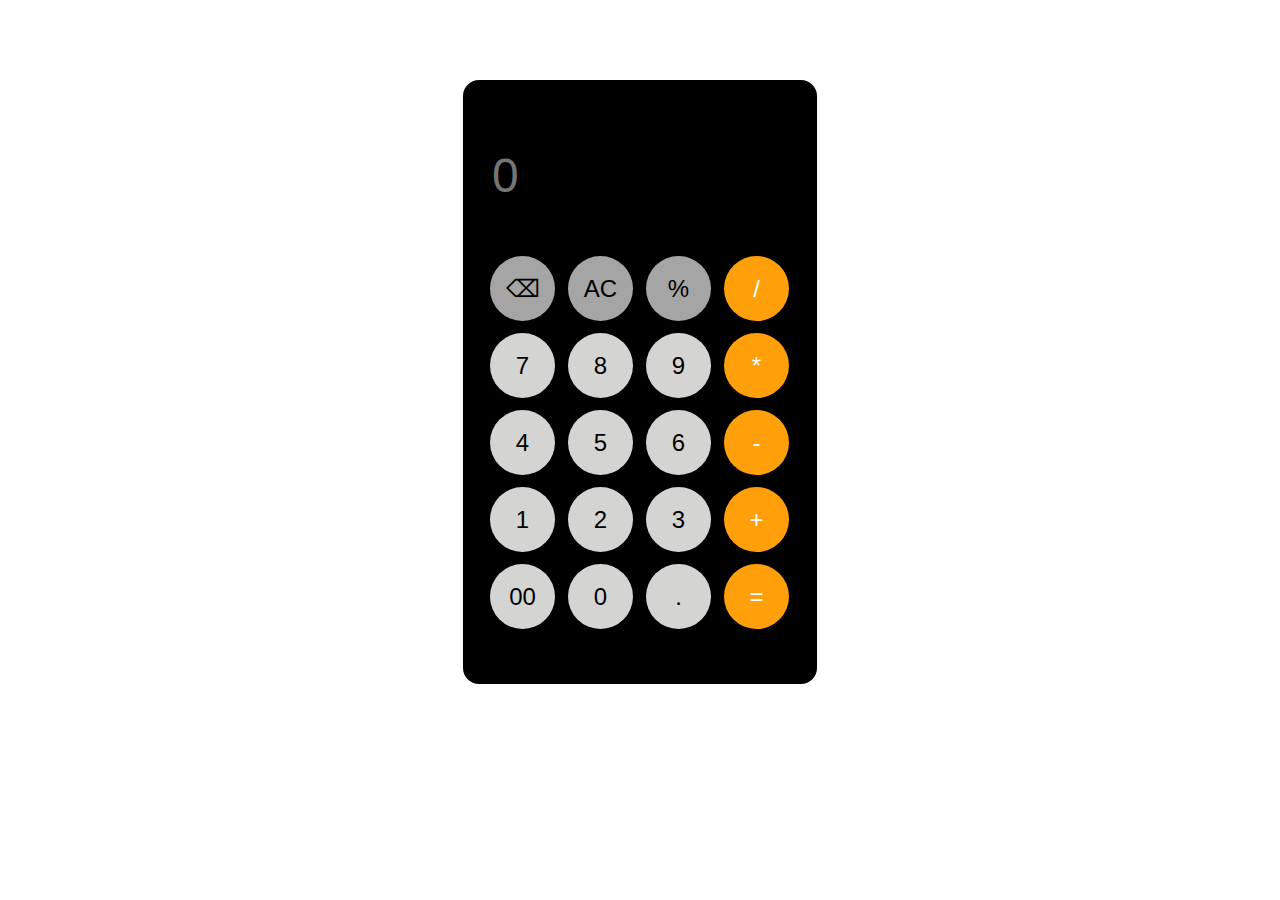
<file: calculator/index.html>
<!DOCTYPE html>
<html lang="en">
<head>
    <meta charset="UTF-8">
    <meta name="viewport" content="width=device-width, initial-scale=1.0">
    <title>Calculator</title>
    <link rel="stylesheet" href="style.css">
</head>
<body>
    <div class="container">
        <h1>calculation result</h1>
        <input type="text" id="display" readonly placeholder="0">
        <div class="operations">
            <button class="cell spc1" id="x">⌫</button>
            <button class="cell spc1" id="clear">AC</button>
            <button class="cell spc1" data-value="%">%</button>
            <button class="cell spc2" data-value="/">/</button>
            <button class="cell num" data-value="7">7</button>
            <button class="cell num" data-value="8">8</button>
            <button class="cell num" data-value="9">9</button>
            <button class="cell spc2" data-value="*">*</button>
            <button class="cell num" data-value="4">4</button>
            <button class="cell num" data-value="5">5</button>
            <button class="cell num" data-value="6">6</button>
            <button class="cell spc2" data-value="-">-</button>
            <button class="cell num" data-value="1">1</button>
            <button class="cell num" data-value="2">2</button>
            <button class="cell num" data-value="3">3</button>
            <button class="cell spc2" data-value="+">+</button>
            <button class="cell num" data-value="00">00</button>
            <button class="cell num" data-value="0">0</button>
            <button class="cell num" data-value=".">.</button>
            <button class="cell spc2" id="equal">=</button>
        </div>
    </div>
    <script src="script.js"></script>
</body>
</html>
</file>
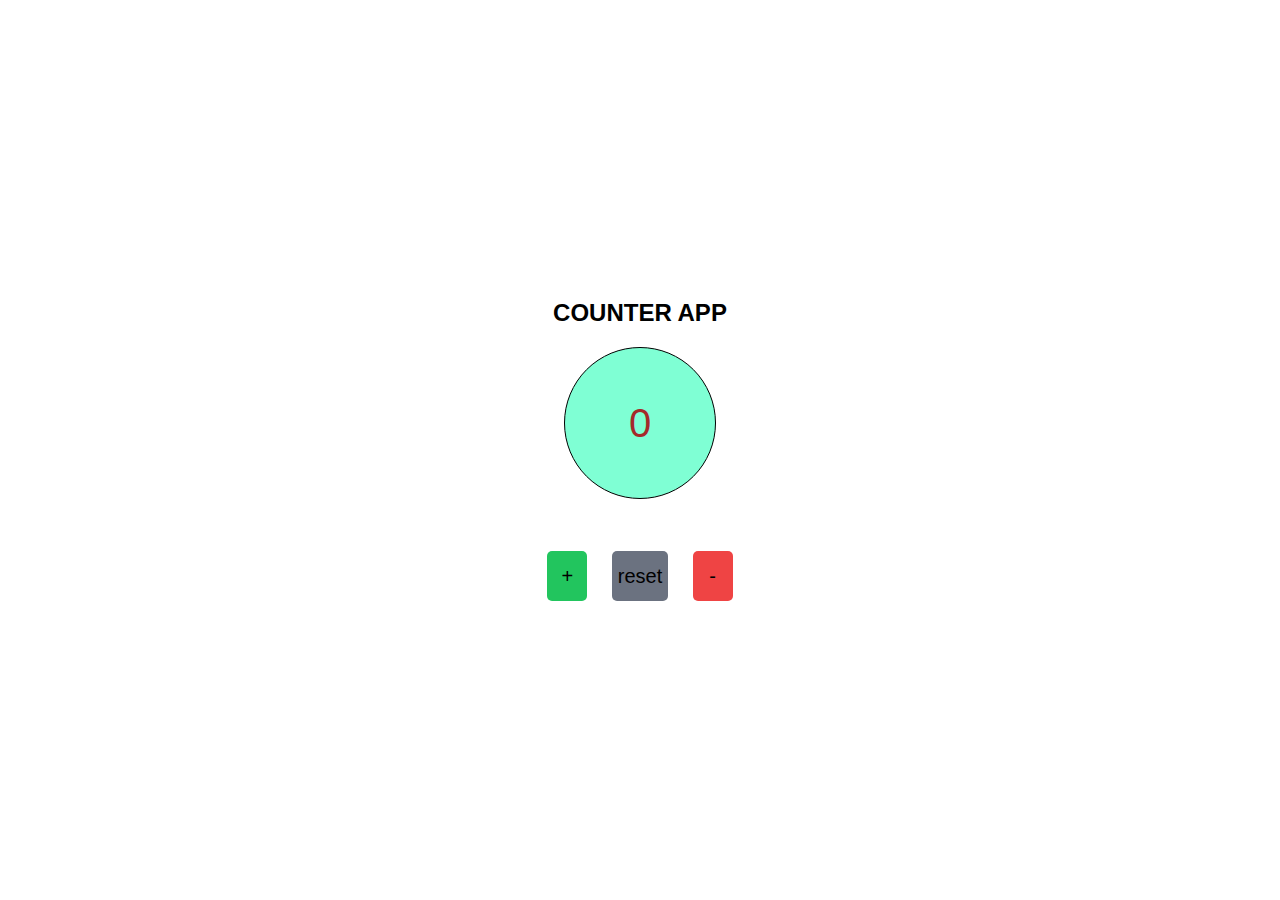
<file: counter/index.html>
<!DOCTYPE html>
<html lang="en">
<head>
    <meta charset="UTF-8">
    <meta name="viewport" content="width=device-width, initial-scale=1.0">
    <title>Counter</title>
    <link rel="stylesheet" href="style.css">
</head>
<body>
    <div class="main-container">
        <h2>COUNTER APP</h2>
        <div class="count">0</div>
        <div class="button">
            <button class="bt" id="add">+</button>
            <button class="bt" id="reset">reset</button>
            <button class="bt" id="sub">-</button>
        </div>
    </div>
    <script src="script.js"></script>
</body>
</html>
</file>
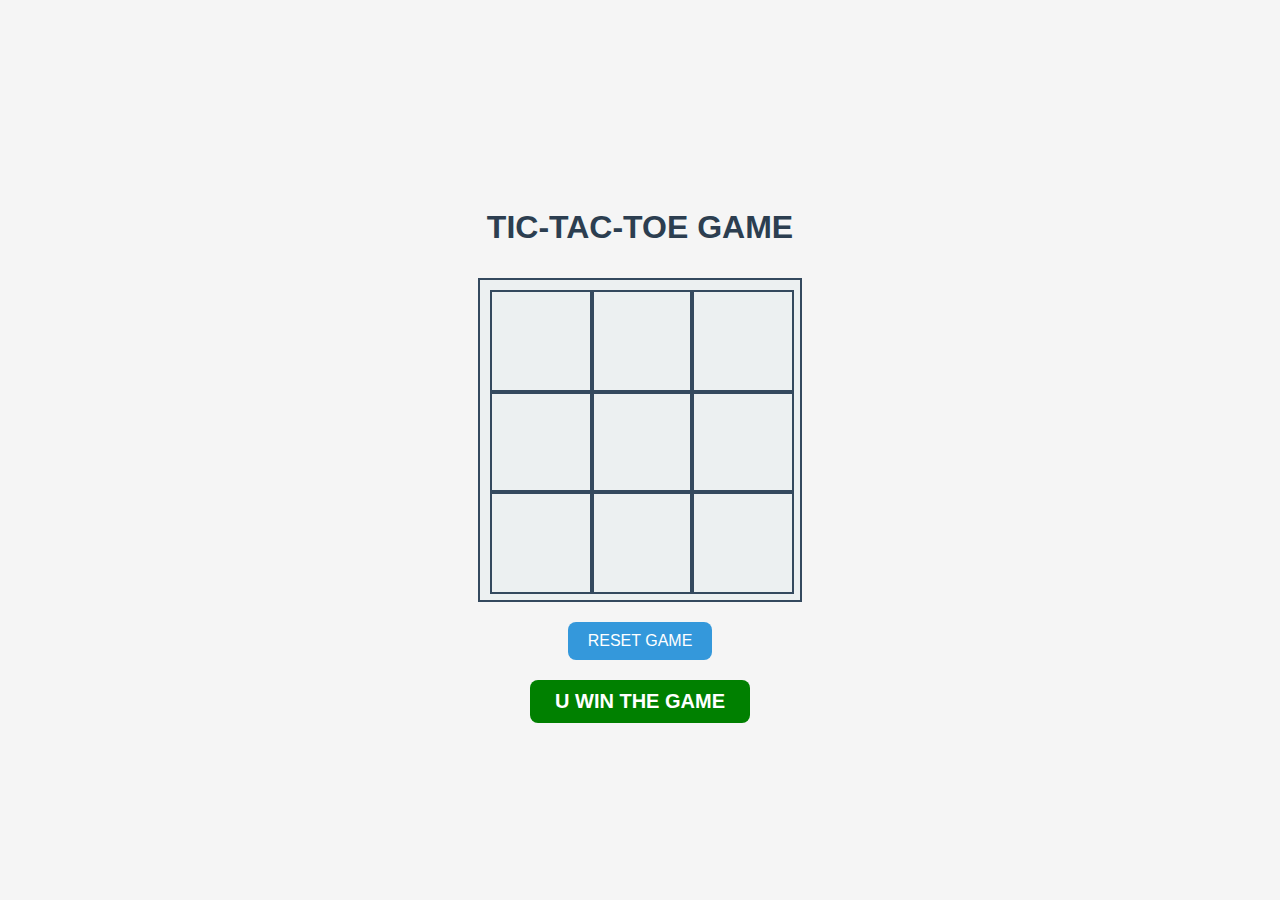
<file: tic-tac-toe project/index.html>
<!DOCTYPE html>
<html lang="en">
<head>
    <meta charset="UTF-8">
    <meta name="viewport" content="width=device-width, initial-scale=1.0">
    <link rel="stylesheet" href="style.css">
    <title>Document</title>
</head>
<body>
    <div class="container">
        <h1>TIC-TAC-TOE GAME</h1>
    </div>
    <div class="game">
        <div class="cell" id="01"></div>
        <div class="cell" id="02"></div>
        <div class="cell" id="03"></div>
        <div class="cell" id="04"></div>
        <div class="cell" id="05"></div>
        <div class="cell" id="06"></div>
        <div class="cell" id="07"></div>
        <div class="cell" id="08"></div>
        <div class="cell" id="09"></div>
    </div>
    <div class="rstgame">RESET GAME</div>
    <h2 id="win-status">U WIN THE GAME</h2>
    <script src="script.js"></script>
</body>
</html>
</file>
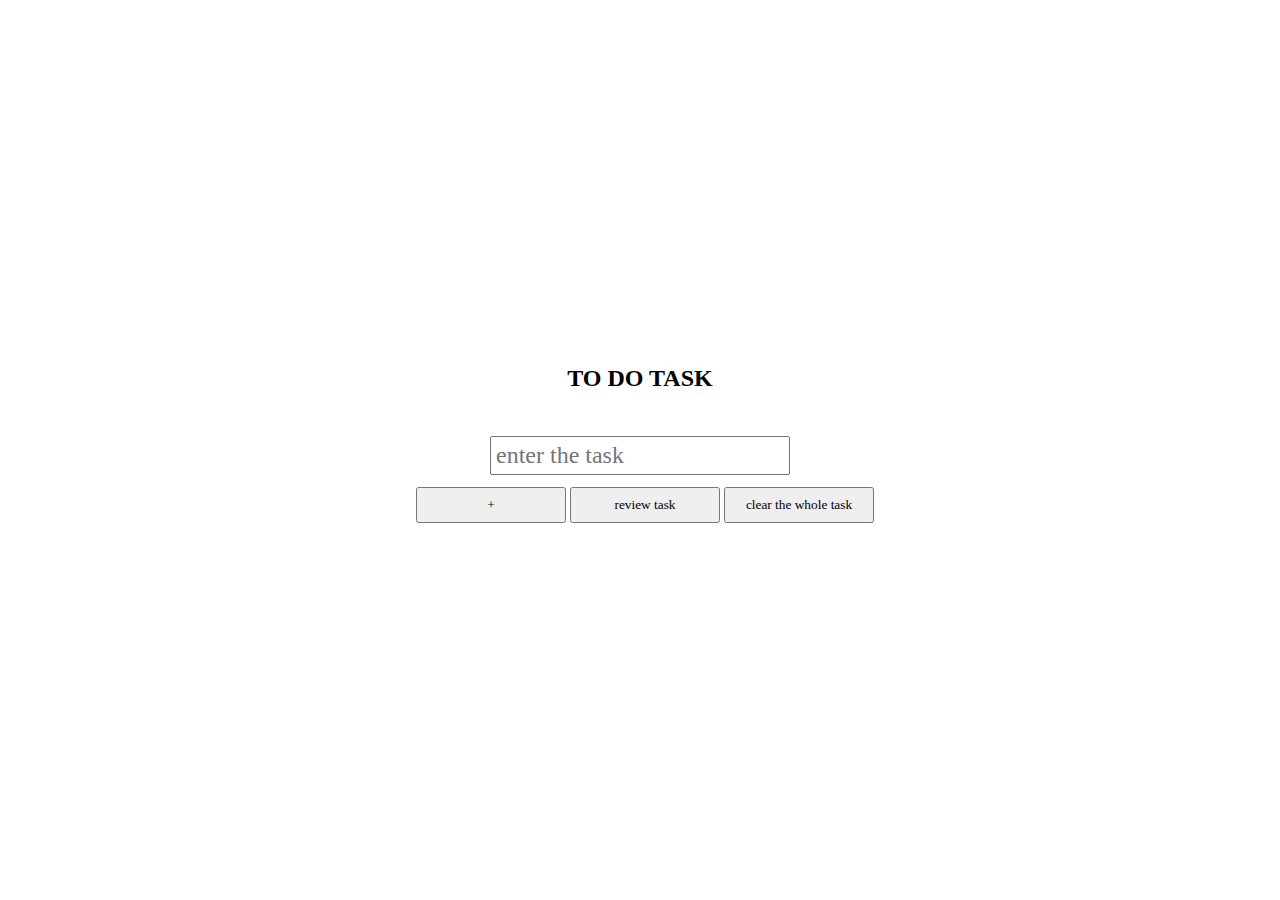
<file: to-do-task/index.html>
<!DOCTYPE html>
<html lang="en">
<head>
    <meta charset="UTF-8">
    <meta name="viewport" content="width=device-width, initial-scale=1.0">
    <title>To do task</title>
    <link rel="stylesheet" href="style.css">
</head>
<body>
    <div class="container">
        <h2>TO DO TASK</h2>
        <div class="input">
            <input type="text" id="inptsk" placeholder="enter the task">
        </div>
        <div class="btn1">
            <button class="btn" id="addtask">+</button>
            <button class="btn" id="rvwtask">review task</button>
            <button class="btn" id="clrtask">clear the whole task</button>
        </div>
        <div id="container"></div>
    </div>
    <script src="script.js"></script>
</body>
</html>
</file>
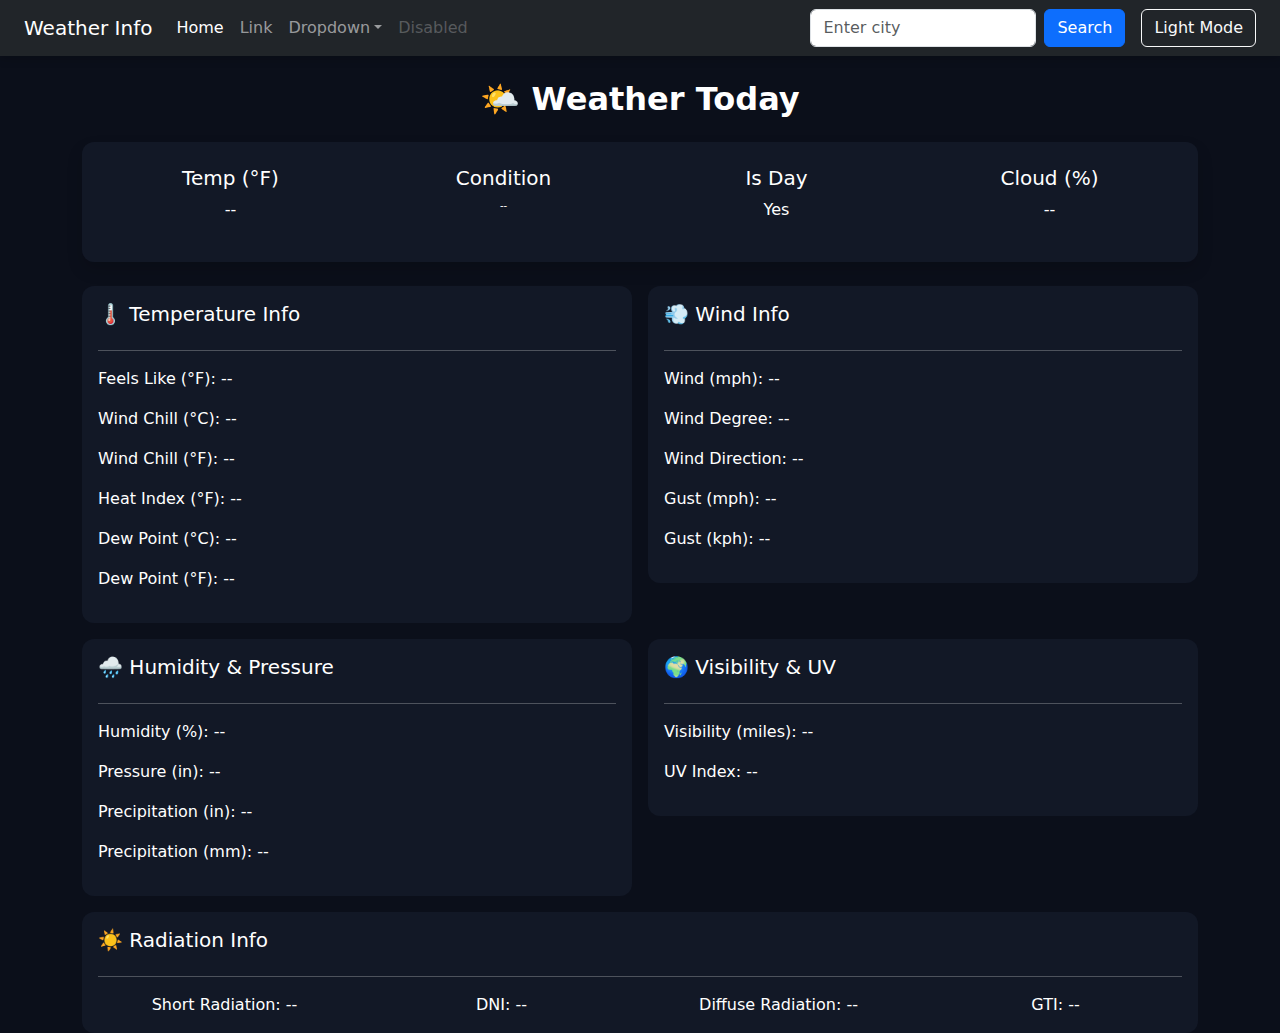
<file: weather app/index.html>
<!DOCTYPE html>
<html lang="en">
<head>
  <meta charset="UTF-8">
  <meta name="viewport" content="width=device-width, initial-scale=1.0">

  <!-- Bootstrap -->
  <link href="https://cdn.jsdelivr.net/npm/bootstrap@5.3.8/dist/css/bootstrap.min.css" rel="stylesheet">

  <!-- Your CSS -->
  <link rel="stylesheet" href="style.css">

  <title>Weather App</title>
</head>
<body class="dark-mode">

<!-- NAVBAR -->
<nav class="navbar navbar-expand-lg navbar-dark bg-dark px-4">
  <a class="navbar-brand" href="#">Weather Info</a>
  <button class="navbar-toggler" data-bs-toggle="collapse" data-bs-target="#navMenu">
    <span class="navbar-toggler-icon"></span>
  </button>

  <div class="collapse navbar-collapse" id="navMenu">
    <ul class="navbar-nav me-auto">
      <li class="nav-item"><a class="nav-link active" href="#">Home</a></li>
      <li class="nav-item"><a class="nav-link" href="#">Link</a></li>

      <li class="nav-item dropdown">
        <a class="nav-link dropdown-toggle" data-bs-toggle="dropdown" href="#">Dropdown</a>
        <ul class="dropdown-menu">
          <li><a class="dropdown-item" href="#">Option 1</a></li>
          <li><a class="dropdown-item" href="#">Option 2</a></li>
        </ul>
      </li>

      <li class="nav-item"><a class="nav-link disabled">Disabled</a></li>
    </ul>

    <form class="d-flex">
      <input class="form-control me-2 city" type="search" placeholder="Enter city">
      <button class="btn btn-primary search" type="button">Search</button>
    </form>

    <button id="modeToggle" class="btn btn-outline-light ms-3">Light Mode</button>
  </div>
</nav>

<div id="loader" class="text-center p-3 position-fixed top-0 start-50 translate-middle-x" style="display: none; z-index: 2000; background: rgba(0,0,0,0.7); border-radius: 0 0 10px 10px;">
  <div class="spinner-border spinner-border-sm text-primary" role="status"></div>
  <span class="ms-2 text-light">Fetching weather...</span>
</div>

<!-- MAIN CONTAINER -->
<div class="container mt-4">

  <h2 class="text-center mb-4 weather">🌤️ Weather Today</h2>

  <!-- MAIN WEATHER CARD -->
  <div class="card p-4 mb-4 shadow">
    <div class="row text-center">
      <div class="col-md-3">
        <h5>Temp (°F)</h5>
        <p id="temp">--</p>
      </div>
      <div class="col-md-3">
        <h5>Condition</h5>
        <p id="condition" style="font-size: 10px;">--</p>
        <p id="weather-icon" style="font-size: 32px;"></p>
      </div>
      <div class="col-md-3">
        <h5>Is Day</h5>
        <p id="isDay">Yes</p>
      </div>
      <div class="col-md-3">
        <h5>Cloud (%)</h5>
        <p id="cloud">--</p>
      </div>
    </div>
  </div>

  <!-- GRID LAYOUT FOR ALL DETAILS -->
  <div class="row g-3">

    <!-- TEMPERATURE INFO -->
    <div class="col-md-6">
      <div class="card p-3">
        <h5>🌡️ Temperature Info</h5>
        <hr>
        <p>Feels Like (°F): <span id="feelsF">--</span></p>
        <p>Wind Chill (°C): <span id="windChillC">--</span></p>
        <p>Wind Chill (°F): <span id="windChillF">--</span></p>
        <p>Heat Index (°F): <span id="heatIndex">--</span></p>
        <p>Dew Point (°C): <span id="dewC">--</span></p>
        <p>Dew Point (°F): <span id="dewF">--</span></p>
      </div>
    </div>

    <!-- WIND INFO -->
    <div class="col-md-6">
      <div class="card p-3">
        <h5>💨 Wind Info</h5>
        <hr>
        <p>Wind (mph): <span id="windMph">--</span></p>
        <p>Wind Degree: <span id="windDeg">--</span></p>
        <p>Wind Direction: <span id="windDir">--</span></p>
        <p>Gust (mph): <span id="gustMph">--</span></p>
        <p>Gust (kph): <span id="gustKph">--</span></p>
      </div>
    </div>

    <!-- PRESSURE & HUMIDITY -->
    <div class="col-md-6">
      <div class="card p-3">
        <h5>🌧️ Humidity & Pressure</h5>
        <hr>
        <p>Humidity (%): <span id="humidity">--</span></p>
        <p>Pressure (in): <span id="pressure">--</span></p>
        <p>Precipitation (in): <span id="precipIn">--</span></p>
        <p>Precipitation (mm): <span id="precipMm">--</span></p>
      </div>
    </div>

    <!-- VISIBILITY & UV -->
    <div class="col-md-6">
      <div class="card p-3">
        <h5>🌍 Visibility & UV</h5>
        <hr>
        <p>Visibility (miles): <span id="visibility">--</span></p>
        <p>UV Index: <span id="uv">--</span></p>
      </div>
    </div>

    <!-- RADIATION -->
    <div class="col-md-12">
      <div class="card p-3">
        <h5>☀️ Radiation Info</h5>
        <hr>
        <div class="row text-center">
          <div class="col-md-3">Short Radiation: <span id="shortRad">--</span></div>
          <div class="col-md-3">DNI: <span id="dni">--</span></div>
          <div class="col-md-3">Diffuse Radiation: <span id="diffuse">--</span></div>
          <div class="col-md-3">GTI: <span id="gti">--</span></div>
        </div>
      </div>
    </div>

  </div>
</div>

<!-- Bootstrap JS -->
<script src="https://cdn.jsdelivr.net/npm/bootstrap@5.3.8/dist/js/bootstrap.bundle.min.js"></script>

<!-- Theme Toggle Script -->
<script>
const toggle = document.getElementById("modeToggle");
toggle.addEventListener("click", function() {
  document.body.classList.toggle("light-mode");
  document.body.classList.toggle("dark-mode");

  if (document.body.classList.contains("light-mode")) {
    toggle.textContent = "Dark Mode";
  } else {
    toggle.textContent = "Light Mode";
  }
});
</script>
<script src="script.js"></script>

</body>
</html>
</file>
<file: calculator/style.css>
*{
    margin: 0;
    font-family: arial;
    border: border_box;
}
body{
    display: flex;
    justify-content: center;
    align-items: center;
}
.container{
    background-color: #000000;
    height: 600px;
    width: 350px;
    border: 2px black solid;
    border-radius: 1rem;
    margin-top: 5rem;
}
#display{
    width: 300px;
    border: none;
    height: 60px;
    margin: 25px;
    background-color: #000000;
    color: white;
    font-size: 3rem;
    
}
.cell {
    border: none;
    border-radius: 50%; 
    height: 65px;
    width: 65px;
    font-size: 1.5rem;
    font-weight: 500;
    cursor: pointer;
    transition: filter 0.2s;
}
.operations {
    display: grid;
    grid-template-columns: repeat(4, 1fr);
    gap: 12px;
    margin: 25px;
}
.spc1{
    background-color: #A5A5A5;
    color: #000000;
}
.spc2{
    background-color: #ff9f0a;
    color: #FFFFFF;
}
.num{
    background-color: #D4D4D2;  /* Light gray like in the image */
    color: #000000;  /* Black text */
}
</file>
<file: counter/style.css>
*{
    margin: 0;
    font-family: arial;
    border: border_box;
}
body{
    display: flex;
    justify-content: center;
    align-items: center;
    height: 100vh;
}
.main-container{
    display: flex;
    flex-direction: column;
    align-items: center;
    gap: 20px;
}
.count{
    font-size: 40px;
    border: 1px black solid;
    background-color: aquamarine;
    width: 150px;
    height: 150px;
    display: flex;
    justify-content: center;
    align-items: center;
    border-radius: 50%;
    color: brown;
}
/* .button{
    margin: 2rem;
} */
.bt{
    height: 50px;
    /* width: 50px; */
    font-size: 20px;
    cursor: pointer;
    margin-top: 2rem;
    margin-right: 10px;
    border: none;
    border-radius: 5px;
    margin-left: 10px;
}
#add{
    background-color: #22c55e;
    width: 40px;
}
#sub{
    background-color: #ef4444;
    width: 40px;
}
#reset{
    background-color: #6b7280;
}
</file>
<file: tic-tac-toe project/style.css>
*{
    margin: 0;
    font-family: arial;
    border: border_box;

}
body {
    display: flex;
    flex-direction: column; 
    justify-content: center; 
    align-items: center;     
    height: 100vh;
    margin: 0;
    background-color: #f5f5f5;
}
.container{
    text-align: center;
    color: #2c3e50;
    margin: 2rem;

}
.game{
    /* height: 300px;
    width: 300px; */
    border: 2px black solid;
    display: grid;
    grid-template-columns: repeat(3, 100px); 
    grid-template-rows: repeat(3, 100px);    
    /* gap: 5px;  */
    background-color: #ecf0f1; 
    padding: 10px;
    border: 2px solid #34495e; 

}
.game div{
    height: 100px;
    width: 100px;
    border: 2px solid #34495e;
}
.rstgame {
    background-color: #3498db; /* blue */
    color: white;
    padding: 10px 20px;
    border: none;
    border-radius: 8px;
    cursor: pointer;
    font-size: 16px;
    margin-top: 20px; /* spacing from game */
    transition: background-color 0.3s;
}
.rstgame:hover {
    background-color: #2980b9; /* darker blue on hover */
}
#win-status {
    margin-top: 20px;
    font-size: 20px;
    font-weight: bold;
    color: white; 
    text-align: center;
    transition: color 0.3s;
    background-color: green;
    padding: 10px;
    border-radius: 0.5rem;
    width: 200px;
}
.cell {
    display: flex;
    justify-content: center; 
    align-items: center;     
    font-size: 3rem;         
    font-weight: bold;
    cursor: pointer;

    width: 100px;            
    height: 100px;           
}
</file>
<file: to-do-task/style.css>
*{
    margin: 0;
    font-family: Times;
    box-sizing: border-box;
}
body{
    display: flex;
    justify-content: center;
    align-items: center;
    height: 100vh;
}
.container{
    display: flex;
    flex-direction: column;
    gap: 12px;
    justify-content: center;
    align-items: center;
}
.btn{
    padding: 8px;
    width: 150px;
}
#inptsk{
    width: 300px;
    font-size: 24px;
    padding: 4px;
}
input:focus{
    border: 2px solid blue;
}
.btn:hover{
    cursor: pointer;
    transform: scale(1.1);
}
h2{
    margin-bottom: 2rem;
}
.btn1{
    flex-direction: row;  
    margin-left: 10px; 
}
</file>
<file: weather app/style.css>
/* DEFAULT DARK MODE */
body.dark-mode {
  background-color: #0b0f1a;
  color: white;
}

/* LIGHT MODE */
body.light-mode {
  background-color: #f4f6ff;
  color: black;
}

/* Card Styling */
.card {
  background-color: #121826;
  color: white;
  border-radius: 12px;
  border: none;
}

/* Light mode cards */
body.light-mode .card {
  background-color: white;
  color: black;
}

/* Navbar */
.navbar {
  box-shadow: 0 2px 10px rgba(0,0,0,0.2);
}

/* Headings */
h2 {
  font-weight: 700;
}

/* Smooth transition when changing mode */
body, .card {
  transition: background-color 0.4s, color 0.4s;
}
#loader {
  /* This ensures it covers the full screen or stays on top */
  z-index: 9999 !important; 
  background-color: rgba(0, 0, 0, 0.5); /* Optional: dims the background */
  width: 100vw;
  height: 100vh;
  display: flex;
  flex-direction: column;
  align-items: center;
  justify-content: center;
}
</file>
